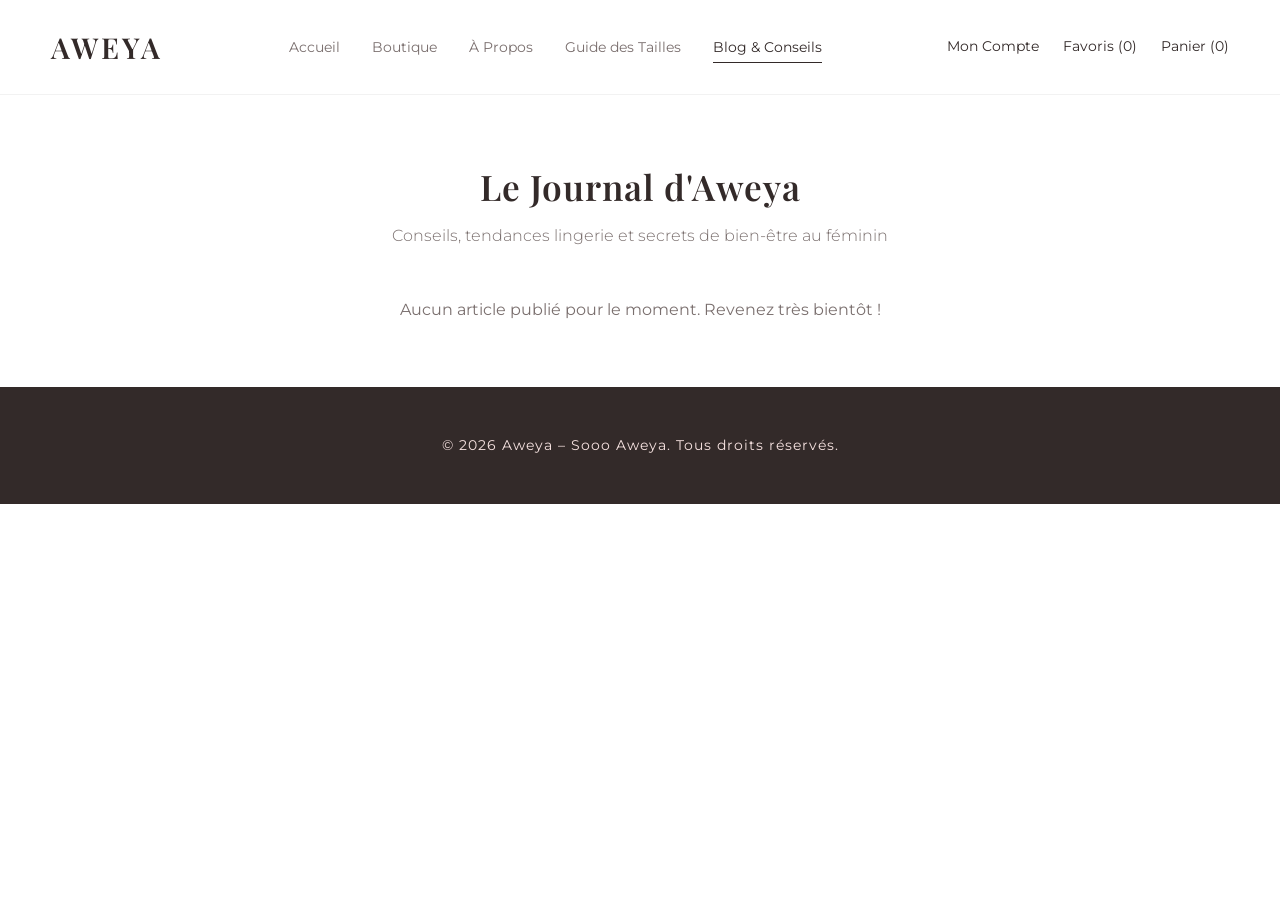
<file: article-detail.html>
<!DOCTYPE html>
<html lang="fr">
<head>
    <meta charset="UTF-8">
    <meta name="viewport" content="width=device-width, initial-scale=1.0">
    <title>Article | Le Journal d'Aweya</title>
    <link rel="stylesheet" href="assets/css/style.css">
    <link rel="preconnect" href="https://fonts.googleapis.com">
    <link rel="preconnect" href="https://fonts.gstatic.com" crossorigin>
    <link href="https://fonts.googleapis.com/css2?family=Montserrat:wght@300;400;500&family=Playfair+Display:ital,wght@0,400;0,600;1,400&display=swap" rel="stylesheet">
    
    <style>
        .article-container {
            padding: 4rem 4%;
            max-width: 800px; /* Plus serré pour un confort de lecture optimal */
            margin: 0 auto;
        }
        .article-header {
            text-align: center;
            margin-bottom: 3rem;
        }
        .article-meta {
            font-size: 0.85rem;
            color: var(--texte-secondaire);
            text-transform: uppercase;
            letter-spacing: 2px;
            display: block;
            margin-bottom: 1rem;
        }
        .article-main-title {
            font-family: var(--police-titre);
            font-size: 3rem;
            line-height: 1.2;
            font-weight: 400;
            color: var(--texte-sombre);
        }
        .article-banner img {
            width: 100%;
            height: 450px;
            object-fit: cover;
            border-radius: var(--arrondi-doux);
            margin-bottom: 3rem;
        }
        .article-body {
            font-size: 1.1rem;
            font-weight: 300;
            line-height: 1.8;
            color: var(--texte-sombre);
        }
        /* Style des paragraphes dynamiques */
        .article-body p {
            margin-bottom: 1.8rem;
        }
        @media (max-width: 768px) {
            .article-main-title { font-size: 2rem; }
            .article-banner img { height: 280px; }
        }
    </style>
</head>
<body>

    <header class="main-header"></header>

    <main class="article-container" id="article-detail-content">
        <div style="text-align: center; padding: 5rem 0; color: var(--texte-secondaire);">
            Chargement de votre article de conseils...
        </div>
    </main>

    <footer class="main-footer"></footer>

    <script src="assets/js/api.js"></script>
    <script src="assets/js/main.js"></script>
    <script src="assets/js/article-detail.js"></script>
</body>
</html>
</file>
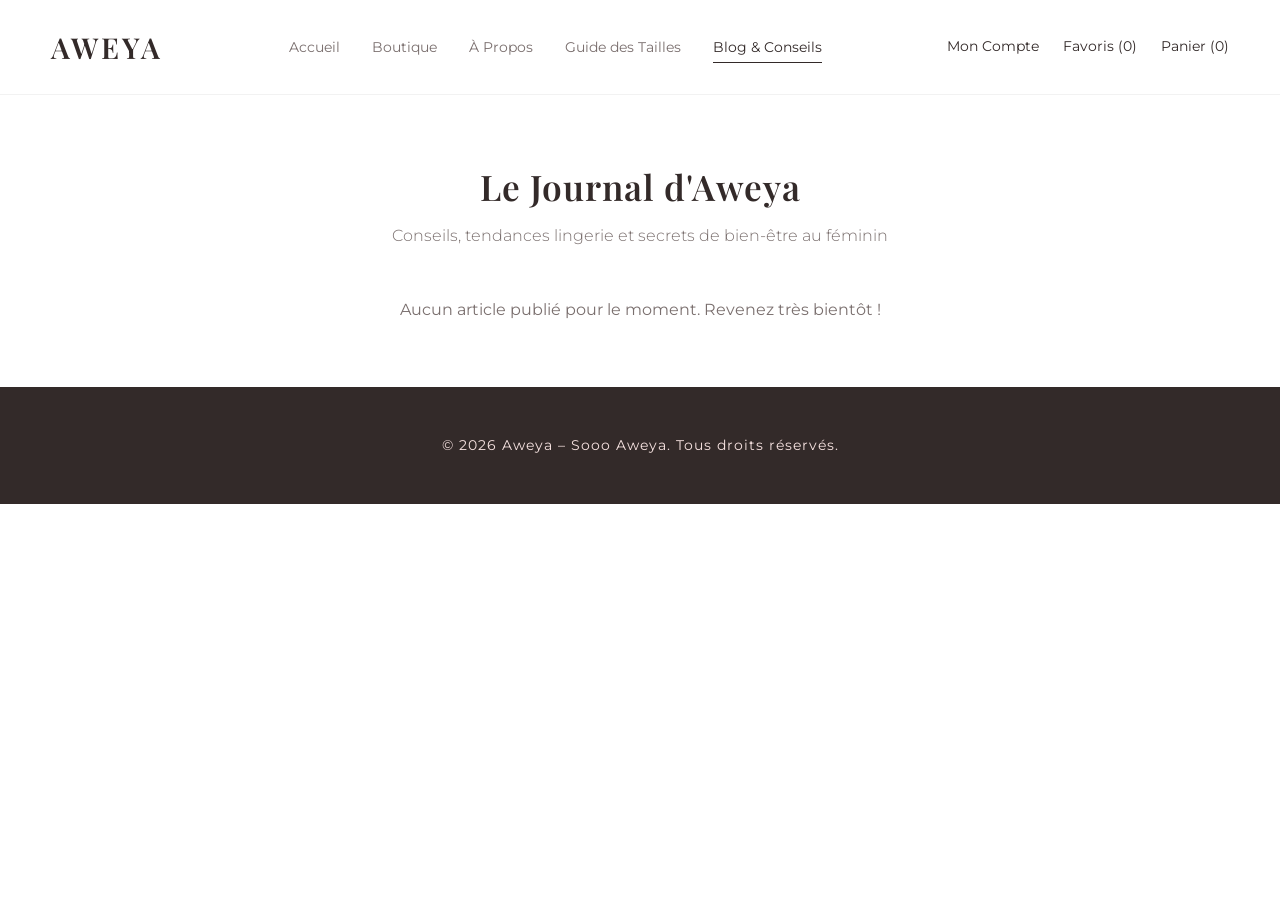
<file: blog.html>
<!DOCTYPE html>
<html lang="fr">
<head>
    <meta charset="UTF-8">
    <meta name="viewport" content="width=device-width, initial-scale=1.0">
    <title>Blog & Conseils | Aweya – Sooo Aweya</title>
    <link rel="stylesheet" href="assets/css/style.css">
    <link rel="preconnect" href="https://fonts.googleapis.com">
    <link rel="preconnect" href="https://fonts.gstatic.com" crossorigin>
    <link href="https://fonts.googleapis.com/css2?family=Montserrat:wght@300;400;500&family=Playfair+Display:ital,wght@0,400;0,600;1,400&display=swap" rel="stylesheet">
    
    <style>
        .blog-container {
            padding: 4rem 4%;
            max-width: 1100px;
            margin: 0 auto;
        }
        /* Grille d'articles */
        .blog-grid {
            display: grid;
            grid-template-columns: repeat(auto-fill, minmax(320px, 1fr));
            gap: 3rem;
            margin-top: 3rem;
        }
        .blog-card {
            background: var(--blanc);
            border-radius: var(--arrondi-doux);
            overflow: hidden;
            transition: var(--transition-douce);
        }
        .blog-card:hover {
            transform: translateY(-5px);
        }
        .blog-card img {
            width: 100%;
            height: 240px;
            object-fit: cover;
            background-color: var(--gris-tres-clair);
        }
        .blog-content {
            padding: 1.5rem 0;
        }
        .blog-date {
            font-size: 0.8rem;
            color: var(--texte-secondaire);
            text-transform: uppercase;
            letter-spacing: 1px;
            display: block;
            margin-bottom: 0.5rem;
        }
        .blog-title {
            font-family: var(--police-titre);
            font-size: 1.4rem;
            font-weight: 400;
            margin-bottom: 1rem;
            line-height: 1.3;
        }
        .blog-excerpt {
            font-weight: 300;
            color: var(--texte-secondaire);
            font-size: 0.95rem;
            margin-bottom: 1.5rem;
            display: -webkit-box;
            -webkit-line-clamp: 3; /* Coupe le texte proprement après 3 lignes */
            -webkit-box-orient: vertical;
            overflow: hidden;
        }
        .blog-link {
            font-size: 0.85rem;
            font-weight: 500;
            text-transform: uppercase;
            letter-spacing: 1px;
            border-bottom: 1px solid var(--texte-sombre);
            padding-bottom: 0.2rem;
        }
    </style>
</head>
<body>

    <!-- Injection automatique du Header via main.js -->
    <header class="main-header"></header>

    <main class="blog-container">
        <div class="section-title">
            <h2>Le Journal d'Aweya</h2>
            <p>Conseils, tendances lingerie et secrets de bien-être au féminin</p>
        </div>

        <!-- Zone d'injection des articles -->
        <div class="blog-grid" id="blog-articles-grid">
            <div style="text-align: center; grid-column: 1/-1; padding: 3rem; color: var(--texte-secondaire);">
                Chargement des articles de conseils...
            </div>
        </div>
    </main>

    <!-- Injection automatique du Footer via main.js -->
    <footer class="main-footer"></footer>

    <!-- Scripts JavaScript -->
    <script src="assets/js/api.js"></script>
    <script src="assets/js/main.js"></script>
    <!-- Nouveau script dédié pour la logique du blog -->
    <script src="assets/js/blog.js"></script>
</body>
</html>
</file>
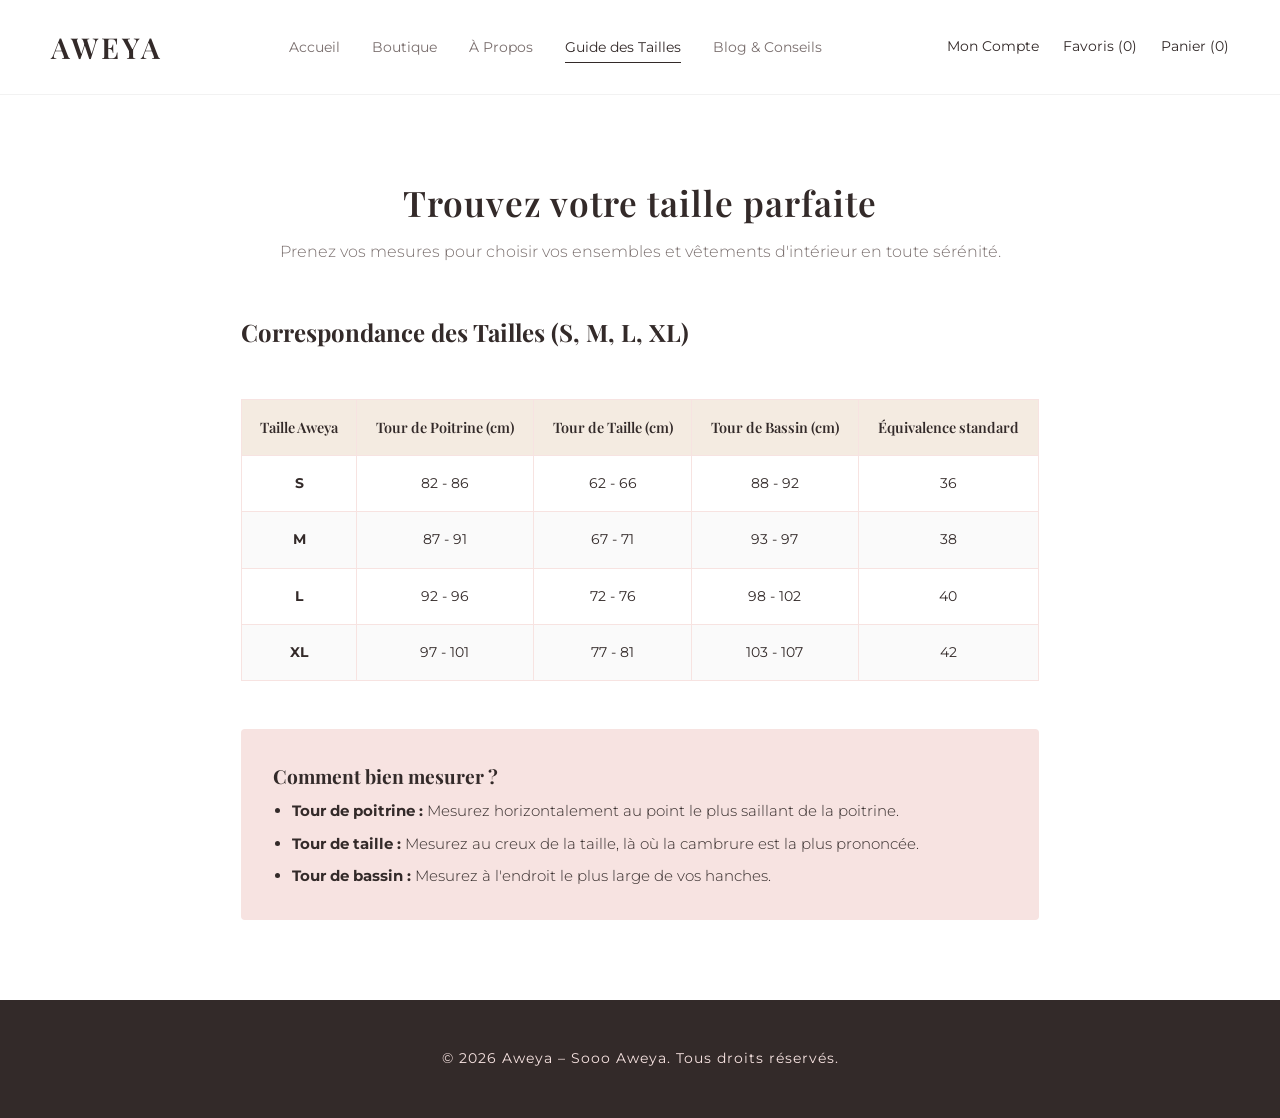
<file: guide-tailles.html>
<!DOCTYPE html>
<html lang="fr">

<head>
    <meta charset="UTF-8">
    <meta name="viewport" content="width=device-width, initial-scale=1.0">
    <title>Guide des Tailles | Aweya</title>
    <link rel="stylesheet" href="assets/css/style.css">
    <link rel="preconnect" href="https://fonts.googleapis.com">
    <link rel="preconnect" href="https://fonts.gstatic.com" crossorigin>
    <link
        href="https://fonts.googleapis.com/css2?family=Montserrat:wght@300;400;500&family=Playfair+Display:ital,wght@0,400;0,600;1,400&display=swap"
        rel="stylesheet">
    <style>
        /* Styles spécifiques pour le tableau, intégrés proprement */
        .table-container {
            overflow-x: auto;
            margin: 2rem 0;
        }

        table {
            width: 100%;
            border-collapse: collapse;
            margin-top: 1rem;
            background: var(--blanc);
        }

        th,
        td {
            border: 1px solid var(--rose-poudre);
            padding: 1rem;
            text-align: center;
            font-size: 0.9rem;
        }

        th {
            background-color: var(--beige-nude);
            font-family: var(--police-titre);
            font-weight: 600;
        }

        tr:nth-child(even) {
            background-color: var(--gris-tres-clair);
        }
    </style>
</head>

<body>

    <header class="main-header"></header>
    <main style="padding: 5rem 4%; max-width: 900px; margin: 0 auto;">
        <div class="section-title">
            <h2>Trouvez votre taille parfaite</h2>
            <p>Prenez vos mesures pour choisir vos ensembles et vêtements d'intérieur en toute sérénité.</p>
        </div>

        <!-- Tableau des équivalences Lingerie / Homewear -->
        <h3 style="font-family: var(--police-titre); font-size: 1.5rem; margin-top: 3rem;">Correspondance des Tailles
            (S, M, L, XL)</h3>
        <div class="table-container">
            <table>
                <thead>
                    <tr>
                        <th>Taille Aweya</th>
                        <th>Tour de Poitrine (cm)</th>
                        <th>Tour de Taille (cm)</th>
                        <th>Tour de Bassin (cm)</th>
                        <th>Équivalence standard</th>
                    </tr>
                </thead>
                <tbody>
                    <tr>
                        <td><strong>S</strong></td>
                        <td>82 - 86</td>
                        <td>62 - 66</td>
                        <td>88 - 92</td>
                        <td>36</td>
                    </tr>
                    <tr>
                        <td><strong>M</strong></td>
                        <td>87 - 91</td>
                        <td>67 - 71</td>
                        <td>93 - 97</td>
                        <td>38</td>
                    </tr>
                    <tr>
                        <td><strong>L</strong></td>
                        <td>92 - 96</td>
                        <td>72 - 76</td>
                        <td>98 - 102</td>
                        <td>40</td>
                    </tr>
                    <tr>
                        <td><strong>XL</strong></td>
                        <td>97 - 101</td>
                        <td>77 - 81</td>
                        <td>103 - 107</td>
                        <td>42</td>
                    </tr>
                </tbody>
            </table>
        </div>

        <!-- Section conseils de mesure -->
        <div
            style="background-color: var(--rose-poudre); padding: 2rem; border-radius: var(--arrondi-doux); margin-top: 3rem;">
            <h4 style="font-family: var(--police-titre); font-size: 1.2rem; margin-bottom: 0.5rem;">Comment bien mesurer
                ?</h4>
            <ul style="padding-left: 1.2rem; font-weight: 300; font-size: 0.95rem;">
                <li style="margin-bottom: 0.5rem;"><strong>Tour de poitrine :</strong> Mesurez horizontalement au point
                    le plus saillant de la poitrine.</li>
                <li style="margin-bottom: 0.5rem;"><strong>Tour de taille :</strong> Mesurez au creux de la taille, là
                    où la cambrure est la plus prononcée.</li>
                <li><strong>Tour de bassin :</strong> Mesurez à l'endroit le plus large de vos hanches.</li>
            </ul>
        </div>
    </main>
    <footer class="main-footer"></footer>
    <script src="assets/js/main.js"></script>
</body>

</html>
</file>
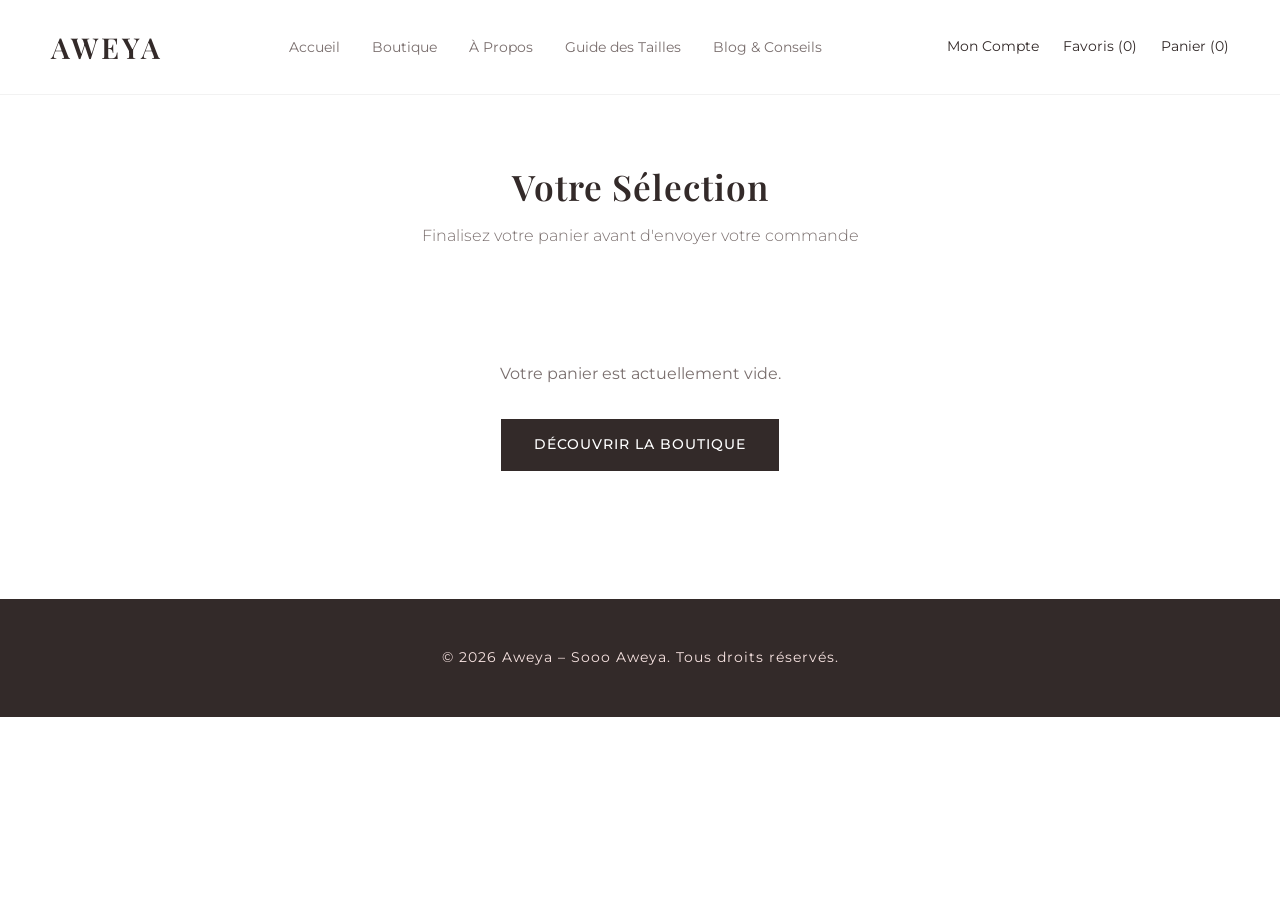
<file: panier.html>
<!DOCTYPE html>
<html lang="fr">
<head>
    <meta charset="UTF-8">
    <meta name="viewport" content="width=device-width, initial-scale=1.0">
    <title>Mon Panier | Aweya – Sooo Aweya</title>
    <link rel="stylesheet" href="assets/css/style.css">
    <link rel="preconnect" href="https://fonts.googleapis.com">
    <link rel="preconnect" href="https://fonts.gstatic.com" crossorigin>
    <link href="https://fonts.googleapis.com/css2?family=Montserrat:wght@300;400;500&family=Playfair+Display:ital,wght@0,400;0,600;1,400&display=swap" rel="stylesheet">
    
    <style>
        .cart-container {
            padding: 4rem 4%;
            max-width: 1000px;
            margin: 0 auto;
        }
        .cart-table {
            width: 100%;
            border-collapse: collapse;
            margin-top: 2rem;
        }
        .cart-table th {
            text-align: left;
            padding-bottom: 1rem;
            border-bottom: 1px solid var(--rose-poudre);
            font-size: 0.85rem;
            text-transform: uppercase;
            letter-spacing: 1px;
            color: var(--texte-secondaire);
        }
        .cart-item {
            border-bottom: 1px solid var(--gris-tres-clair);
        }
        .cart-item td {
            padding: 1.5rem 0;
            vertical-align: middle;
        }
        .cart-product-info {
            display: flex;
            align-items: center;
            gap: 1.5rem;
        }
        .cart-product-info img {
            width: 70px;
            height: 90px;
            object-fit: cover;
            border-radius: var(--arrondi-doux);
            background-color: var(--gris-tres-clair);
        }
        .cart-product-details h3 {
            font-family: var(--police-titre);
            font-size: 1.1rem;
            font-weight: 400;
            margin-bottom: 0.25rem;
        }
        .cart-product-details p {
            font-size: 0.85rem;
            color: var(--texte-secondaire);
        }
        .quantity-controls {
            display: flex;
            align-items: center;
            gap: 0.5rem;
        }
        .quantity-btn {
            background: none;
            border: 1px solid var(--rose-poudre);
            width: 28px;
            height: 28px;
            cursor: pointer;
            border-radius: 4px;
            font-size: 1rem;
            display: flex;
            align-items: center;
            justify-content: center;
            transition: var(--transition-douce);
        }
        .quantity-btn:hover {
            background-color: var(--rose-poudre);
        }
        .delete-btn {
            background: none;
            border: none;
            color: #c0392b;
            cursor: pointer;
            font-size: 0.9rem;
            text-decoration: underline;
        }
        .cart-summary {
            margin-top: 3rem;
            display: flex;
            flex-direction: column;
            align-items: flex-end;
            gap: 1.5rem;
        }
        .total-box {
            font-size: 1.3rem;
            font-weight: 500;
        }
        @media (max-width: 600px) {
            .cart-table th:nth-child(2), .cart-table td:nth-child(2) { display: none; } /* Cache le prix unitaire sur petit mobile */
            .cart-product-info { gap: 0.75rem; }
            .cart-product-info img { width: 55px; height: 75px; }
        }
    </style>
</head>

<body>
    <header class="main-header"></header>

    <main class="cart-container">
        <div class="section-title">
            <h2>Votre Sélection</h2>
            <p>Finalisez votre panier avant d'envoyer votre commande</p>
        </div>

        <div id="cart-content-wrapper">
            <!-- Injecté dynamiquement par le JavaScript -->
        </div>
    </main>

    <footer class="main-footer"></footer>

    <!-- Scripts JavaScript -->
    <script src="assets/js/api.js"></script>
    <script src="assets/js/cart.js"></script>
    <script src="assets/js/main.js"></script>
    <script src="assets/js/panier-view.js"></script>
</body>
</html>
</file>
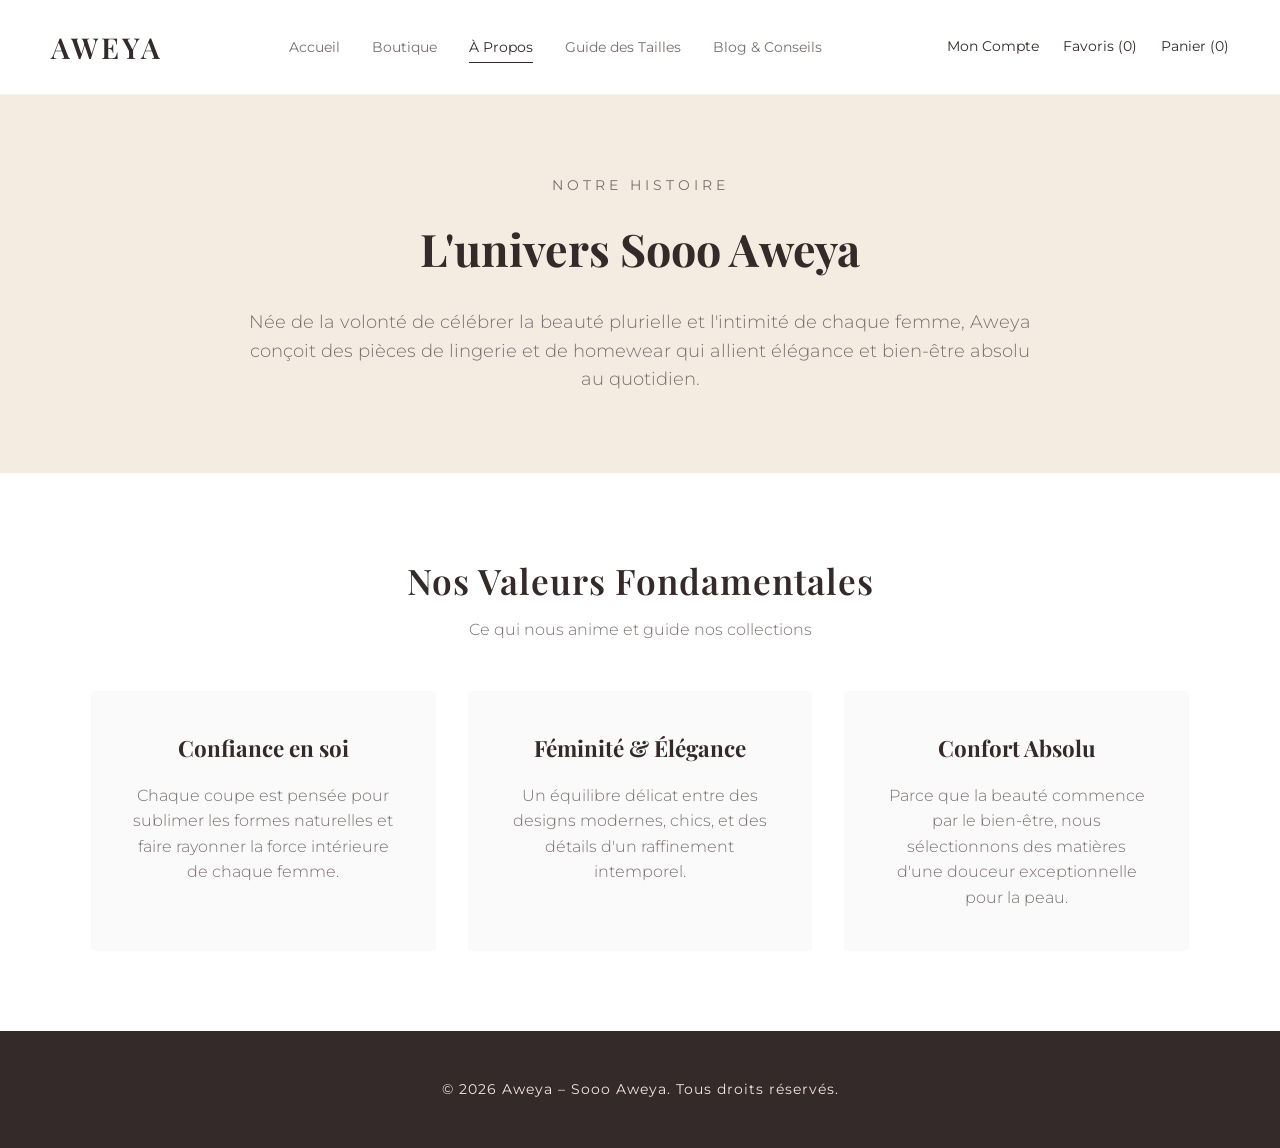
<file: aweya-frontend/a-propos.html>
<!DOCTYPE html>
<html lang="fr">

<head>
    <meta charset="UTF-8">
    <meta name="viewport" content="width=device-width, initial-scale=1.0">
    <title>À Propos | Aweya – Sooo Aweya</title>
    <link rel="stylesheet" href="assets/css/style.css">
    <link rel="preconnect" href="https://fonts.googleapis.com">
    <link rel="preconnect" href="https://fonts.gstatic.com" crossorigin>
    <link
        href="https://fonts.googleapis.com/css2?family=Montserrat:wght@300;400;500&family=Playfair+Display:ital,wght@0,400;0,600;1,400&display=swap"
        rel="stylesheet">
</head>

<body>

    <header class="main-header"></header>

    <main>
        <!-- Section Histoire -->
        <section class="about-hero" style="background-color: var(--beige-nude); padding: 5rem 4%; text-align: center;">
            <div style="max-width: 800px; margin: 0 auto;">
                <span class="hero-subtitle">Notre Histoire</span>
                <h1 style="font-family: var(--police-titre); font-size: 2.8rem; margin-bottom: 1.5rem;">L'univers Sooo
                    Aweya</h1>
                <p style="font-size: 1.1rem; font-weight: 300; color: var(--texte-secondaire);">
                    Née de la volonté de célébrer la beauté plurielle et l'intimité de chaque femme, Aweya conçoit des
                    pièces de lingerie et de homewear qui allient élégance et bien-être absolu au quotidien.
                </p>
            </div>
        </section>

        <!-- Section Valeurs & Mission -->
        <section style="padding: 5rem 4%; max-width: 1200px; margin: 0 auto;">
            <div class="section-title">
                <h2>Nos Valeurs Fondamentales</h2>
                <p>Ce qui nous anime et guide nos collections</p>
            </div>

            <div
                style="display: grid; grid-template-columns: repeat(auto-fit, minmax(300px, 1fr)); gap: 2rem; text-align: center;">
                <div style="background: var(--gris-tres-clair); padding: 2.5rem; border-radius: var(--arrondi-doux);">
                    <h3 style="font-family: var(--police-titre); margin-bottom: 1rem; font-size: 1.4rem;">Confiance en
                        soi</h3>
                    <p style="font-weight: 300; color: var(--texte-secondaire);">Chaque coupe est pensée pour sublimer
                        les formes naturelles et faire rayonner la force intérieure de chaque femme.</p>
                </div>
                <div style="background: var(--gris-tres-clair); padding: 2.5rem; border-radius: var(--arrondi-doux);">
                    <h3 style="font-family: var(--police-titre); margin-bottom: 1rem; font-size: 1.4rem;">Féminité &
                        Élégance</h3>
                    <p style="font-weight: 300; color: var(--texte-secondaire);">Un équilibre délicat entre des designs
                        modernes, chics, et des détails d'un raffinement intemporel.</p>
                </div>
                <div style="background: var(--gris-tres-clair); padding: 2.5rem; border-radius: var(--arrondi-doux);">
                    <h3 style="font-family: var(--police-titre); margin-bottom: 1rem; font-size: 1.4rem;">Confort Absolu
                    </h3>
                    <p style="font-weight: 300; color: var(--texte-secondaire);">Parce que la beauté commence par le
                        bien-être, nous sélectionnons des matières d'une douceur exceptionnelle pour la peau.</p>
                </div>
            </div>
        </section>
    </main>

    <footer class="main-footer"></footer>

    <script src="assets/js/main.js"></script>
</body>

</html>
</file>
<file: assets/css/style.css>
/* ==========================================================================
   1. VARIABLES & CONFIGURATION GLOBALE
   ========================================================================== */
:root {
    /* Palette de couleurs demandée dans le brief */
    --rose-poudre: #F7E3E1;
    --beige-nude: #F4EBE1;
    --blanc: #FFFFFF;
    --dore-leger: #D4AF37;

    /* Couleurs de texte et contrastes */
    --texte-sombre: #332A29;
    --texte-secondaire: #7A6F6E;
    --gris-tres-clair: #FAFAFA;

    /* Typographies */
    --police-titre: 'Playfair Display', Georgia, serif;
    --police-corps: 'Montserrat', Arial, sans-serif;

    /* Transitions et arrondis */
    --transition-douce: all 0.3s ease;
    --arrondi-doux: 4px;
}

*{
    margin: 0;
    padding: 0;
    box-sizing: border-box;
}

body{
    font-family: var(--police-corps);
    color: var(--texte-sombre);
    background-color: var(--blanc);
    line-height: 1.6;
    overflow-x: hidden;
}

img{
    max-width: 100%;
    height: auto;
    display: block;
}

a{
    text-decoration: none;
    color: inherit;
    transition: var(--transition-douce);
}

/* Composants Titres Généraux */
.section-title{
    text-align: center;
    margin-bottom: 3rem;
    padding: 0 1rem;
}

.section-title h2{
    font-family: var(--police-titre);
    font-size: 2.2rem;
    font-weight: 600;
    margin-bottom: 0.5rem;
    letter-spacing: 1px;
}

.section-title p{
    color: var(--texte-secondaire);
    font-weight: 300;
}

/* Boutons */
.btn-primary{
    display: inline-block;
    background-color: var(--texte-sombre);
    color: var(--blanc);
    padding: 0.85rem 2rem;
    font-size: 0.9rem;
    font-weight: 500;
    letter-spacing: 1px;
    text-transform: uppercase;
    border: 1px solid var(--texte-sombre);
    transition: var(--transition-douce);
}

.btn-primary:hover{
    background-color: transparent;
    color: var(--texte-sombre);
}

.btn-secondary{
    display: inline-block;
    background-color: transparent;
    color: var(--texte-sombre);
    padding: 0.6rem 1.5rem;
    font-size: 0.85rem;
    font-weight: 500;
    border: 1px solid var(--texte-sombre);
    text-transform: uppercase;
    letter-spacing: 1px;
}

.btn-secondary:hover {
    background-color: var(--texte-sombre);
    color: var(--blanc);
}

/* ==========================================================================
   2. BARRE DE NAVIGATION (HEADER)
   ========================================================================== */
.main-header{
    display: flex;
    justify-content: space-between;
    align-items: center;
    padding: 1.5rem 4%;
    background-color: var(--blanc);
    border-bottom: 1px solid rgba(0, 0, 0, 0.05);
    position: sticky;
    top: 0;
    z-index: 100;
}

.logo-text{
    font-family: var(--police-titre);
    font-size: 1.8rem;
    font-weight: 600;
    letter-spacing: 3px;
}

.nav-menu{
    display: flex;
    gap: 2rem;
}

.nav-menu a{
    font-size: 0.9rem;
    font-weight: 400;
    color: var(--texte-secondaire);
    position: relative;
    padding: 0.3rem 0;
}

.nav-menu a:hover,
.nav-menu a.active{
    color: var(--texte-sombre);
}

/* Petit effet de ligne sous le lien actif/survolé */
.nav-menu a::after{
    content: '';
    position: absolute;
    bottom: 0;
    left: 0;
    width: 0;
    height: 1px;
    background-color: var(--texte-sombre);
    transition: var(--transition-douce);
}

.nav-menu a:hover::after,
.nav-menu a.active::after {
    width: 100%;
}

.header-actions{
    display: flex;
    gap: 1.5rem;
    font-size: 0.85rem;
}

/* ==========================================================================
   3. SECTION HERO (ACCUEIL)
   ========================================================================== */
.hero-section{
    display: flex;
    min-height: calc(85vh-80px);
    background-color: var(--rose-poudre); /* Arrière-plan rose poudré demandé */
}

.hero-content{
    flex: 1;
    display: flex;
    flex-direction: column;
    justify-content: center;
    padding: 4rem 6%;
}

.hero-subtitle{
    font-size: 0.85rem;
    letter-spacing: 4px;
    text-transform: uppercase;
    color: var(--texte-secondaire);
    margin-bottom: 1rem;
    display: block;
}

.hero-content h1{
    font-family: var(--police-titre);
    font-size: 3rem;
    line-height: 1.2;
    font-weight: 400;
    margin-bottom: 1.5rem;
}

.hero-content p{
    font-size: 1.05rem;
    color: var(--texte-secondaire);
    margin-bottom: 2.5rem;
    max-width: 500px;
    font-weight: 300;
}

.hero-image{
    flex: 1;
    position: relative;
    background-color: var(--beige-nude);
}

.hero-image img{
    width: 100%;
    height: 100%;
    object-fit: cover;
}

/* ==========================================================================
   SECTION PROPRE À LA MISSION (À PROPOS)
   ========================================================================== */
   .mission-section {
    background-color: var(--rose-poudre); /* Ou une couleur douce de ton choix */
    padding: 5rem 4%;
    text-align: center;
    margin: 4rem 0;
}

.mission-container {
    max-width: 800px;
    margin: 0 auto;
}

.mission-subtitle {
    font-size: 0.85rem;
    text-transform: uppercase;
    letter-spacing: 2px;
    color: var(--texte-secondaire);
    display: block;
    margin-bottom: 1.5rem;
    font-weight: 500;
}

.mission-text {
    font-family: var(--police-titre);
    font-size: 1.8rem;
    font-style: italic;
    line-height: 1.5;
    color: var(--texte-sombre);
    margin: 0;
    font-weight: 400;
}

/* Ajustement pour le responsive mobile */
@media (max-width: 768px) {
    .mission-section {
        padding: 3rem 6%;
        margin: 2.5rem 0;
    }
    .mission-text {
        font-size: 1.4rem;
    }
}

/* ==========================================================================
   SECTION BIOGRAPHIE (À PROPOS)
   ========================================================================== */
   .bio-section {
    padding: 5rem 4%;
    background-color: var(--blanc);
}

.bio-container {
    max-width: 1000px;
    margin: 0 auto;
    display: grid;
    grid-template-columns: 1fr 1.2fr; /* Photo légèrement plus petite que le texte */
    gap: 4rem;
    align-items: center;
}

.bio-image img {
    width: 100%;
    height: 550px;
    object-fit: cover;
    border-radius: var(--arrondi-doux);
    /* Optionnel : un léger effet d'ombre douce */
    box-shadow: 0 15px 30px rgba(51, 42, 41, 0.05); 
}

.bio-tag {
    font-size: 0.8rem;
    text-transform: uppercase;
    letter-spacing: 2px;
    color: var(--texte-secondaire);
    display: block;
    margin-bottom: 0.5rem;
}

.bio-title {
    font-family: var(--police-titre);
    font-size: 2.2rem;
    color: var(--texte-sombre);
    font-weight: 400;
    margin-bottom: 2rem;
}

.bio-text p {
    font-weight: 300;
    line-height: 1.8;
    color: var(--texte-sombre);
    margin-bottom: 1.5rem;
}

.bio-signature {
    font-family: 'Playfair Display', serif;
    font-style: italic;
    margin-top: 2.5rem;
    color: var(--texte-sombre);
    font-size: 1.1rem;
}

/* Version Mobile et Tablette */
@media (max-width: 768px) {
    .bio-container {
        grid-template-columns: 1fr; /* On empile la photo et le texte */
        gap: 2.5rem;
    }
    .bio-image img {
        height: 400px; /* On réduit la hauteur de la photo sur mobile */
    }
    .bio-title {
        font-size: 1.8rem;
        margin-bottom: 1.5rem;
    }
}

/* ==========================================================================
   4. BOUTIQUE / GRILLE PRODUITS
   ========================================================================== */
.featured-section{
    padding: 5rem 4%;
    background-color: var(--blanc);
}

.products-grid{
    display: grid;
    grid-template-columns: repeat(auto-fill, minmax(280px, 1fr));
    gap: 2rem;
}

.product-card{
    background-color: var(--blanc);
    position: relative;
    transition: var(--transition-douce);
}

.product-badge{
    position: absolute;
    top: 1rem;
    left: 1rem;
    background-color: var(--rose-poudre);
    color: var(--texte-sombre);
    padding: 0.3rem 0.8rem;
    font-size: 0.75rem;
    text-transform: uppercase;
    letter-spacing: 1px;
    font-weight: 500;
    z-index: 1;
}

.product-card img{
    width: 100%;
    height: 380px;
    object-fit: cover;
    background-color: var(--gris-tres-clair); /* Évite le vide si l'image charge mal */
    transition: var(--transition-douce);
}

.product-card:hover img{
    opacity: 0.9;
}

.product-info{
    padding: 1.2rem 0;
    text-align: center;
}

.product-info h3{
    font-family: var(--police-titre);
    font-size: 1.2rem;
    font-weight: 400;
    margin-bottom: 0.4rem;
}

.product-price{
    font-weight: 500;
    color: var(--texte-sombre);
    margin-bottom: 1rem;
}

/* ==========================================================================
   5. SECTION AVIS
   ========================================================================== */
.reviews-section{
    padding: 5rem 4%;
    background-color: var(--gris-tres-clair);
}

.reviews-container{
    display: flex;
    justify-content: center;
    gap: 2rem;
    max-width: 800px;
    margin: 0 auto;
}

.review-card{
    background-color: var(--blanc);
    padding: 2.5rem;
    text-align: center;
    box-shadow: 0 4px 15px rgba(0, 0, 0, 0.02);
    border-radius: var(--arrondi-doux);
}

.stars{
    color: var(--dore-leger); /* Couleur dorée pour les étoiles */
    margin-bottom: 1rem;
    font-size: 1.1rem;
}

.review-text{
    font-style: italic;
    font-family: var(--police-titre);
    font-size: 1.2rem;
    color: var(--texte-sombre);
    margin-bottom: 1.5rem;
}

.review-author {
    font-size: 0.85rem;
    text-transform: uppercase;
    letter-spacing: 1px;
    color: var(--texte-secondaire);
}

/* ==========================================================================
   6. FOOTER
   ========================================================================== */
   .main-footer {
    padding: 3rem 4%;
    text-align: center;
    background-color: var(--texte-sombre);
    color: var(--rose-poudre);
    font-size: 0.85rem;
    letter-spacing: 1px;
}

/* ==========================================================================
   7. CHAT WHATSAPP FLOTTANT
   ========================================================================== */
.whatsapp-float {
    position: fixed;
    width: 60px;
    height: 60px;
    bottom: 40px;
    right: 40px;
    background-color: #25d366;
    color: #FFF;
    border-radius: 50px;
    text-align: center;
    box-shadow: 2px 2px 10px rgba(0, 0, 0, 0.2);
    z-index: 100;
    display: flex;
    align-items: center;
    justify-content: center;
    transition: var(--transition-douce);
}

.whatsapp-float:hover {
    transform: scale(1.1);
}

.whatsapp-float img {
    width: 32px;
    height: 32px;
}

/* ==========================================================================
   8. RESPONSIVE DESIGN (ADAPTATION MOBILE)
   ========================================================================== */
@media (max-width: 768px) {
    .main-header {
        flex-direction: column;
        gap: 1rem;
        padding: 1rem;
    }

    .nav-menu {
        flex-wrap: wrap;
        justify-content: center;
        gap: 1rem;
    }

    .hero-section {
        flex-direction: column;
    }

    .hero-content {
        padding: 3rem 1.5rem;
        text-align: center;
    }

    .hero-content h1 {
        font-size: 2.2rem;
    }

    .hero-content p {
        margin: 0 auto 2rem auto;
    }

    .hero-image {
        height: 350px;
    }
    
    .whatsapp-float {
        bottom: 20px;
        right: 20px;
        width: 50px;
        height: 50px;
    }
    
    .whatsapp-float img {
        width: 26px;
        height: 26px;
    }
}


/* ==========================================================================
   VERSION MOBILE & TABLETTE (RESPONSIVE DESIGN)
   ========================================================================== */

   @media (max-width: 768px) {
    /* 1. Global & Typographie */
    body {
        font-size: 14px;
    }
    .section-title h2 {
        font-size: 1.8rem;
    }

    /* 2. Header & Menu de Navigation Mobile */
    .main-header {
        padding: 1rem 4%;
        position: relative;
    }
    /* Si tu as une liste de liens (nav ul), on la passe en colonne ou on l'adapte */
    .main-header nav ul {
        display: flex;
        flex-wrap: wrap;
        gap: 1rem;
        justify-content: center;
        padding: 0;
    }
    .main-header nav ul li a {
        font-size: 0.85rem;
    }

    /* 3. Grilles de la Boutique et du Blog */
    .products-grid, .blog-grid {
        grid-template-columns: repeat(auto-fill, minmax(160px, 1fr)) !important;
        gap: 1.2rem !important;
        padding: 1rem 0;
    }

    /* Ajustement des cartes produits sur mobile pour gagner de la place */
    .product-card img {
        height: 220px;
    }
    .product-title {
        font-size: 0.95rem;
    }
    .product-price {
        font-size: 0.9rem;
    }

    /* 4. Page Détail Produit (Passage sur une seule colonne) */
    .product-detail-container { /* Adapte selon la classe de ton conteneur principal */
        display: flex;
        flex-direction: column;
        gap: 2rem;
        padding: 2rem 4%;
    }
    .detail-gallery img {
        height: 380px; /* Hauteur maximale sur mobile pour garder le produit visible */
        width: 100%;
        object-fit: cover;
    }
    .detail-title {
        font-size: 1.8rem;
    }
    .detail-actions {
        position: sticky;
        bottom: 0;
        background: var(--blanc);
        padding: 1rem 0;
        box-shadow: 0 -10px 20px rgba(0,0,0,0.05);
        z-index: 100;
    }

    /* 5. Page Panier sur Mobile */
    .cart-container {
        padding: 2rem 4%;
    }
    .cart-table th:nth-child(2), 
    .cart-table td:nth-child(2) { 
        display: none; /* Cache la colonne "Prix Unitaire" pour éviter que le tableau déborde */
    }
    .cart-product-info {
        gap: 0.75rem;
    }
    .cart-product-info img {
        width: 55px;
        height: 75px;
    }
    .cart-summary {
        align-items: stretch; /* Les boutons prennent toute la largeur sur mobile */
        width: 100%;
    }
    .cart-summary .btn-primary {
        max-width: 100%;
    }
}

/* Petits écrans (Smartphones compacts < 480px) */
@media (max-width: 480px) {
    .products-grid {
        grid-template-columns: 1fr 1fr !important; /* Force un affichage propre sur 2 colonnes */
        gap: 0.8rem !important;
    }
    .product-card img {
        height: 180px;
    }
}
</file>
<file: aweya-frontend/assets/css/style.css>
/* ==========================================================================
   1. VARIABLES & CONFIGURATION GLOBALE
   ========================================================================== */
:root {
    /* Palette de couleurs demandée dans le brief */
    --rose-poudre: #F7E3E1;
    --beige-nude: #F4EBE1;
    --blanc: #FFFFFF;
    --dore-leger: #D4AF37;

    /* Couleurs de texte et contrastes */
    --texte-sombre: #332A29;
    --texte-secondaire: #7A6F6E;
    --gris-tres-clair: #FAFAFA;

    /* Typographies */
    --police-titre: 'Playfair Display', Georgia, serif;
    --police-corps: 'Montserrat', Arial, sans-serif;

    /* Transitions et arrondis */
    --transition-douce: all 0.3s ease;
    --arrondi-doux: 4px;
}

*{
    margin: 0;
    padding: 0;
    box-sizing: border-box;
}

body{
    font-family: var(--police-corps);
    color: var(--texte-sombre);
    background-color: var(--blanc);
    line-height: 1.6;
    overflow-x: hidden;
}

img{
    max-width: 100%;
    height: auto;
    display: block;
}

a{
    text-decoration: none;
    color: inherit;
    transition: var(--transition-douce);
}

/* Composants Titres Généraux */
.section-title{
    text-align: center;
    margin-bottom: 3rem;
    padding: 0 1rem;
}

.section-title h2{
    font-family: var(--police-titre);
    font-size: 2.2rem;
    font-weight: 600;
    margin-bottom: 0.5rem;
    letter-spacing: 1px;
}

.section-title p{
    color: var(--texte-secondaire);
    font-weight: 300;
}

/* Boutons */
.btn-primary{
    display: inline-block;
    background-color: var(--texte-sombre);
    color: var(--blanc);
    padding: 0.85rem 2rem;
    font-size: 0.9rem;
    font-weight: 500;
    letter-spacing: 1px;
    text-transform: uppercase;
    border: 1px solid var(--texte-sombre);
    transition: var(--transition-douce);
}

.btn-primary:hover{
    background-color: transparent;
    color: var(--texte-sombre);
}

.btn-secondary{
    display: inline-block;
    background-color: transparent;
    color: var(--texte-sombre);
    padding: 0.6rem 1.5rem;
    font-size: 0.85rem;
    font-weight: 500;
    border: 1px solid var(--texte-sombre);
    text-transform: uppercase;
    letter-spacing: 1px;
}

.btn-secondary:hover {
    background-color: var(--texte-sombre);
    color: var(--blanc);
}

/* ==========================================================================
   2. BARRE DE NAVIGATION (HEADER)
   ========================================================================== */
.main-header{
    display: flex;
    justify-content: space-between;
    align-items: center;
    padding: 1.5rem 4%;
    background-color: var(--blanc);
    border-bottom: 1px solid rgba(0, 0, 0, 0.05);
    position: sticky;
    top: 0;
    z-index: 100;
}

.logo-text{
    font-family: var(--police-titre);
    font-size: 1.8rem;
    font-weight: 600;
    letter-spacing: 3px;
}

.nav-menu{
    display: flex;
    gap: 2rem;
}

.nav-menu a{
    font-size: 0.9rem;
    font-weight: 400;
    color: var(--texte-secondaire);
    position: relative;
    padding: 0.3rem 0;
}

.nav-menu a:hover,
.nav-menu a.active{
    color: var(--texte-sombre);
}

/* Petit effet de ligne sous le lien actif/survolé */
.nav-menu a::after{
    content: '';
    position: absolute;
    bottom: 0;
    left: 0;
    width: 0;
    height: 1px;
    background-color: var(--texte-sombre);
    transition: var(--transition-douce);
}

.nav-menu a:hover::after,
.nav-menu a.active::after {
    width: 100%;
}

.header-actions{
    display: flex;
    gap: 1.5rem;
    font-size: 0.85rem;
}

/* ==========================================================================
   3. SECTION HERO (ACCUEIL)
   ========================================================================== */
.hero-section{
    display: flex;
    min-height: calc(85vh-80px);
    background-color: var(--rose-poudre); /* Arrière-plan rose poudré demandé */
}

.hero-content{
    flex: 1;
    display: flex;
    flex-direction: column;
    justify-content: center;
    padding: 4rem 6%;
}

.hero-subtitle{
    font-size: 0.85rem;
    letter-spacing: 4px;
    text-transform: uppercase;
    color: var(--texte-secondaire);
    margin-bottom: 1rem;
    display: block;
}

.hero-content h1{
    font-family: var(--police-titre);
    font-size: 3rem;
    line-height: 1.2;
    font-weight: 400;
    margin-bottom: 1.5rem;
}

.hero-content p{
    font-size: 1.05rem;
    color: var(--texte-secondaire);
    margin-bottom: 2.5rem;
    max-width: 500px;
    font-weight: 300;
}

.hero-image{
    flex: 1;
    position: relative;
    background-color: var(--beige-nude);
}

.hero-image img{
    width: 100%;
    height: 100%;
    object-fit: cover;
}

/* ==========================================================================
   4. BOUTIQUE / GRILLE PRODUITS
   ========================================================================== */
.featured-section{
    padding: 5rem 4%;
    background-color: var(--blanc);
}

.products-grid{
    display: grid;
    grid-template-columns: repeat(auto-fill, minmax(280px, 1fr));
    gap: 2rem;
}

.product-card{
    background-color: var(--blanc);
    position: relative;
    transition: var(--transition-douce);
}

.product-badge{
    position: absolute;
    top: 1rem;
    left: 1rem;
    background-color: var(--rose-poudre);
    color: var(--texte-sombre);
    padding: 0.3rem 0.8rem;
    font-size: 0.75rem;
    text-transform: uppercase;
    letter-spacing: 1px;
    font-weight: 500;
    z-index: 1;
}

.product-card img{
    width: 100%;
    height: 380px;
    object-fit: cover;
    background-color: var(--gris-tres-clair); /* Évite le vide si l'image charge mal */
    transition: var(--transition-douce);
}

.product-card:hover img{
    opacity: 0.9;
}

.product-info{
    padding: 1.2rem 0;
    text-align: center;
}

.product-info h3{
    font-family: var(--police-titre);
    font-size: 1.2rem;
    font-weight: 400;
    margin-bottom: 0.4rem;
}

.product-price{
    font-weight: 500;
    color: var(--texte-sombre);
    margin-bottom: 1rem;
}

/* ==========================================================================
   5. SECTION AVIS
   ========================================================================== */
.reviews-section{
    padding: 5rem 4%;
    background-color: var(--gris-tres-clair);
}

.reviews-container{
    display: flex;
    justify-content: center;
    gap: 2rem;
    max-width: 800px;
    margin: 0 auto;
}

.review-card{
    background-color: var(--blanc);
    padding: 2.5rem;
    text-align: center;
    box-shadow: 0 4px 15px rgba(0, 0, 0, 0.02);
    border-radius: var(--arrondi-doux);
}

.stars{
    color: var(--dore-leger); /* Couleur dorée pour les étoiles */
    margin-bottom: 1rem;
    font-size: 1.1rem;
}

.review-text{
    font-style: italic;
    font-family: var(--police-titre);
    font-size: 1.2rem;
    color: var(--texte-sombre);
    margin-bottom: 1.5rem;
}

.review-author {
    font-size: 0.85rem;
    text-transform: uppercase;
    letter-spacing: 1px;
    color: var(--texte-secondaire);
}

/* ==========================================================================
   6. FOOTER
   ========================================================================== */
   .main-footer {
    padding: 3rem 4%;
    text-align: center;
    background-color: var(--texte-sombre);
    color: var(--rose-poudre);
    font-size: 0.85rem;
    letter-spacing: 1px;
}

/* ==========================================================================
   7. CHAT WHATSAPP FLOTTANT
   ========================================================================== */
.whatsapp-float {
    position: fixed;
    width: 60px;
    height: 60px;
    bottom: 40px;
    right: 40px;
    background-color: #25d366;
    color: #FFF;
    border-radius: 50px;
    text-align: center;
    box-shadow: 2px 2px 10px rgba(0, 0, 0, 0.2);
    z-index: 100;
    display: flex;
    align-items: center;
    justify-content: center;
    transition: var(--transition-douce);
}

.whatsapp-float:hover {
    transform: scale(1.1);
}

.whatsapp-float img {
    width: 32px;
    height: 32px;
}

/* ==========================================================================
   8. RESPONSIVE DESIGN (ADAPTATION MOBILE)
   ========================================================================== */
@media (max-width: 768px) {
    .main-header {
        flex-direction: column;
        gap: 1rem;
        padding: 1rem;
    }

    .nav-menu {
        flex-wrap: wrap;
        justify-content: center;
        gap: 1rem;
    }

    .hero-section {
        flex-direction: column;
    }

    .hero-content {
        padding: 3rem 1.5rem;
        text-align: center;
    }

    .hero-content h1 {
        font-size: 2.2rem;
    }

    .hero-content p {
        margin: 0 auto 2rem auto;
    }

    .hero-image {
        height: 350px;
    }
    
    .whatsapp-float {
        bottom: 20px;
        right: 20px;
        width: 50px;
        height: 50px;
    }
    
    .whatsapp-float img {
        width: 26px;
        height: 26px;
    }
}
</file>
